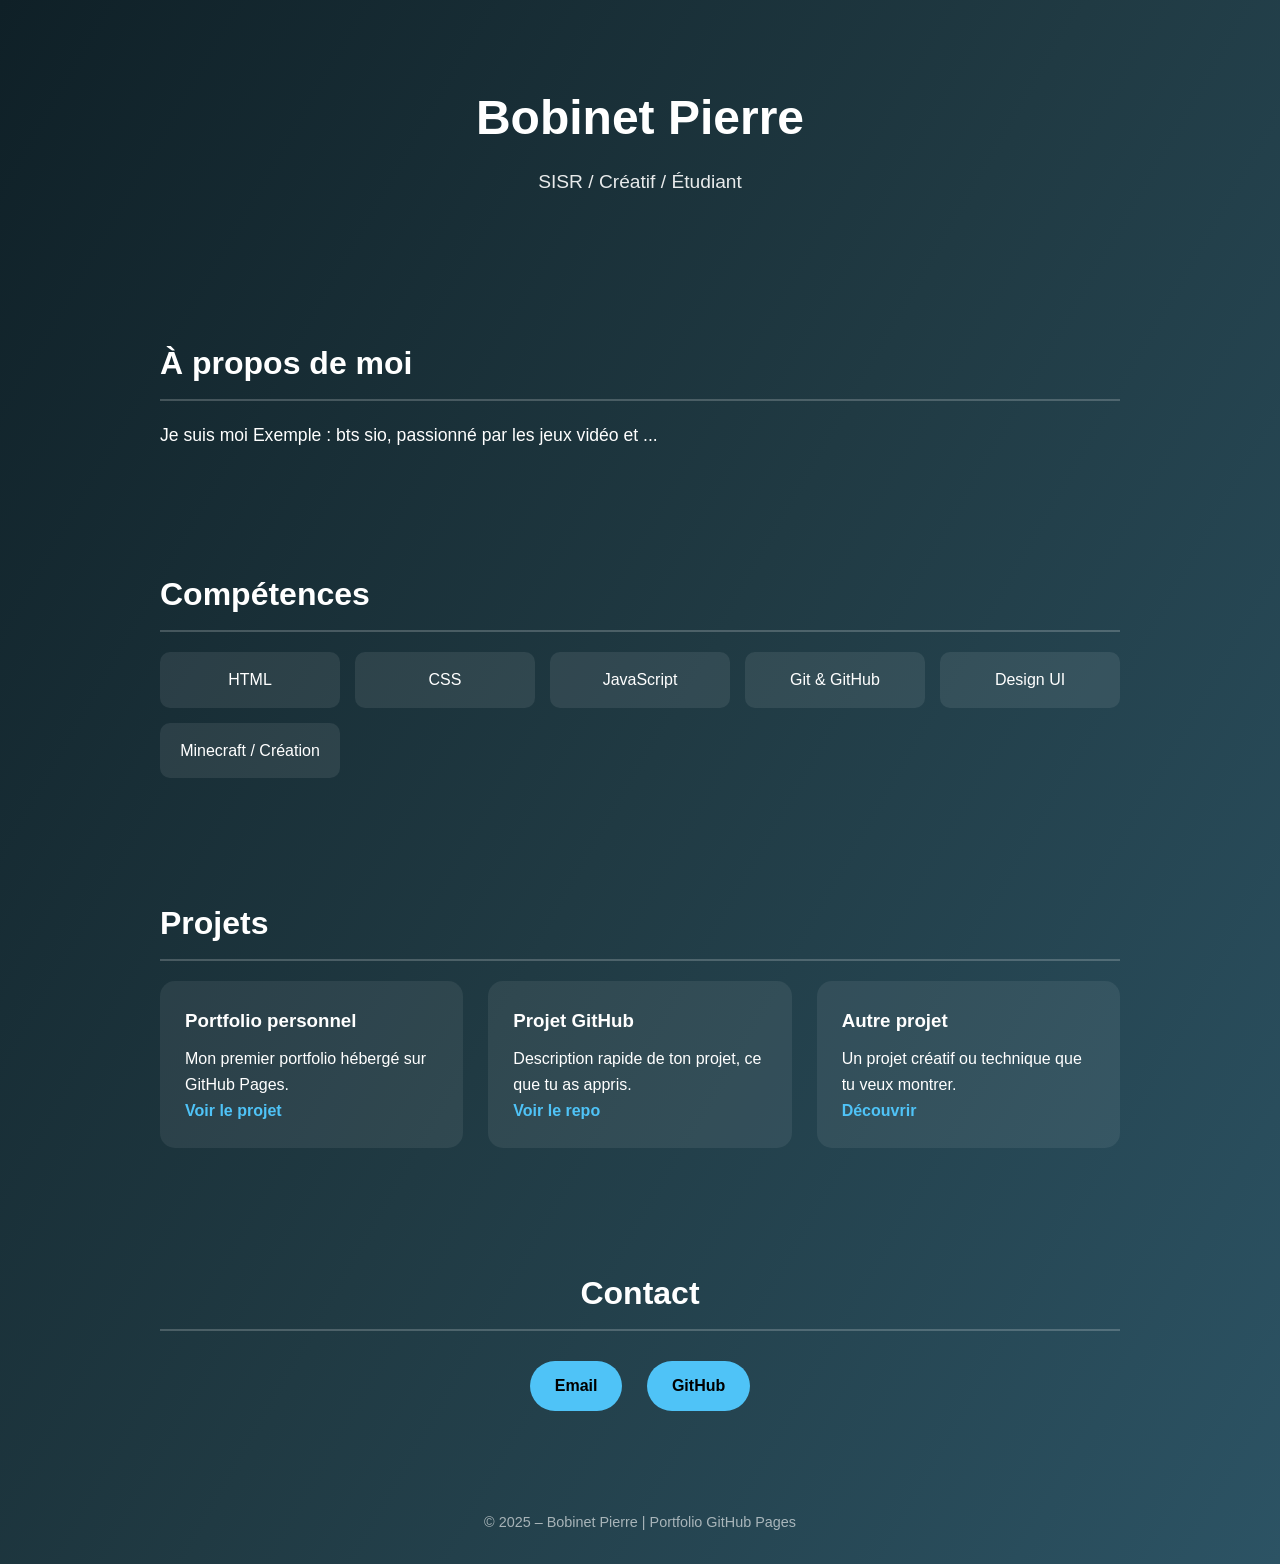
<file: index.html>
<!DOCTYPE html>
<html lang="fr">
<head>
  <meta charset="UTF-8" />
  <meta name="viewport" content="width=device-width, initial-scale=1.0" />
  <title>Mon Portfolio</title>
  <style>
    /* RESET */
    * { margin: 0; padding: 0; box-sizing: border-box; }

    body {
      font-family: Arial, Helvetica, sans-serif;
      background: linear-gradient(120deg, #0f2027, #203a43, #2c5364);
      color: #ffffff;
      line-height: 1.6;
    }

    header {
      padding: 80px 20px;
      text-align: center;
    }

    header h1 {
      font-size: 3rem;
      margin-bottom: 10px;
    }

    header p {
      font-size: 1.2rem;
      opacity: 0.9;
    }

    section {
      max-width: 1000px;
      margin: auto;
      padding: 60px 20px;
    }

    h2 {
      font-size: 2rem;
      margin-bottom: 20px;
      border-bottom: 2px solid #ffffff33;
      padding-bottom: 10px;
    }

    .about p {
      font-size: 1.1rem;
      max-width: 700px;
    }

    .skills ul {
      display: grid;
      grid-template-columns: repeat(auto-fit, minmax(150px, 1fr));
      gap: 15px;
      list-style: none;
    }

    .skills li {
      background: #ffffff15;
      padding: 15px;
      border-radius: 10px;
      text-align: center;
    }

    .projects {
      display: grid;
      grid-template-columns: repeat(auto-fit, minmax(280px, 1fr));
      gap: 25px;
    }

    .project {
      background: #ffffff12;
      padding: 25px;
      border-radius: 15px;
      transition: transform 0.3s, background 0.3s;
    }

    .project:hover {
      transform: translateY(-5px);
      background: #ffffff20;
    }

    .project h3 {
      margin-bottom: 10px;
    }

    .project a {
      color: #4fc3f7;
      text-decoration: none;
      font-weight: bold;
    }

    .contact {
      text-align: center;
    }

    .contact a {
      display: inline-block;
      margin: 10px;
      padding: 12px 25px;
      border-radius: 30px;
      background: #4fc3f7;
      color: #000;
      text-decoration: none;
      font-weight: bold;
      transition: background 0.3s;
    }

    .contact a:hover {
      background: #81d4fa;
    }

    footer {
      text-align: center;
      padding: 30px;
      opacity: 0.6;
      font-size: 0.9rem;
    }
  </style>
</head>
<body>

  <header>
    <h1>Bobinet Pierre</h1>
    <p>SISR / Créatif / Étudiant</p>
  </header>

  <section class="about">
    <h2>À propos de moi</h2>
    <p>
      Je suis moi
      Exemple : bts sio, passionné par les jeux vidéo et ...
    </p>
  </section>

  <section class="skills">
    <h2>Compétences</h2>
    <ul>
      <li>HTML</li>
      <li>CSS</li>
      <li>JavaScript</li>
      <li>Git & GitHub</li>
      <li>Design UI</li>
      <li>Minecraft / Création</li>
    </ul>
  </section>

  <section>
    <h2>Projets</h2>
    <div class="projects">
      <div class="project">
        <h3>Portfolio personnel</h3>
        <p>Mon premier portfolio hébergé sur GitHub Pages.</p>
        <a href="#">Voir le projet</a>
      </div>

      <div class="project">
        <h3>Projet GitHub</h3>
        <p>Description rapide de ton projet, ce que tu as appris.</p>
        <a href="#">Voir le repo</a>
      </div>

      <div class="project">
        <h3>Autre projet</h3>
        <p>Un projet créatif ou technique que tu veux montrer.</p>
        <a href="#">Découvrir</a>
      </div>
    </div>
  </section>

  <section class="contact">
    <h2>Contact</h2>
    <a href="mailto:pierre.bobinet17@gmail.com">Email</a>
    <a href="https://github.com/Pierre-bobinet">GitHub</a>
  </section>

  <footer>
    © 2025 – Bobinet Pierre | Portfolio GitHub Pages
  </footer>

</body>
</html>
</file>
